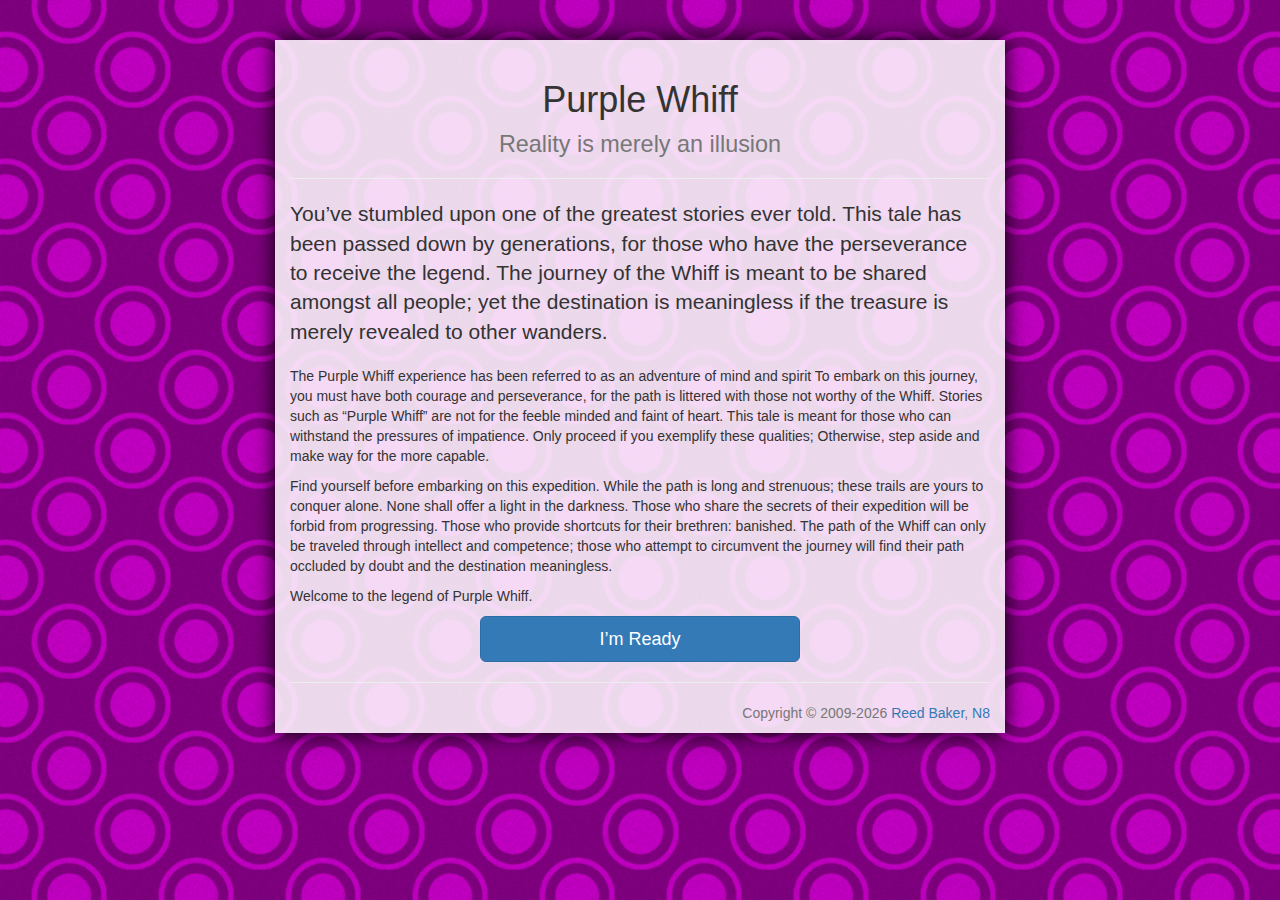
<file: index.html>
<!doctype html>
<html class="no-js" lang="en/us">
	<head>
		<meta charset="utf-8">
		<meta http-equiv="X-UA-Compatible" content="IE=edge">
		<title>Purple Whiff</title>
		<meta name="description" content="One of the best stories ever told">
		<meta name="viewport" content="width=device-width, initial-scale=1">
		<link rel="icon" href="/static/img/favicon.ico" type="image/x-icon">
		<link rel="shortcut icon" href="/static/img/favicon.ico" type="image/x-icon">
		<link rel="stylesheet" href="/static/css/bootstrap-3.3.6.min.css">
		<link rel="stylesheet" href="/static/css/css.css">
	</head>
	<body>

		<div class="container">
			<header class="page-header text-center">
				<h1>
					Purple Whiff<br/>
					<small style="display:none">This is a mirage</small>
					<small>Reality is merely an illusion</small>
				</h1>
			</header>

			<!--[if lt IE 8]>
			<div class="row">
				<div class="col-xs-12">
					<div class="alert alert-danger" role="alert">
						<span class="glyphicon glyphicon-exclamation-sign" aria-hidden="true"></span>
						<span class="sr-only">Error:</span>
						You are using an <strong>outdated</strong> browser.
						Please <a href="http://browsehappy.com/" class="alert-link">upgrade your browser</a> to improve your experience.
					</div>
				</div>
			</div>
			<![endif]-->

			<div id="preamble" class="row">
				<div class="col-xs-12">
					<p class="lead">You&#8217;ve stumbled upon one of the greatest stories ever told.  This tale has been passed down by generations, for those who have the perseverance to receive the legend.  The journey of the Whiff is meant to be shared amongst all people; yet the destination is meaningless if the treasure is merely revealed to other wanders.</p>
					<p>The Purple Whiff experience has been referred to as an adventure of mind and spirit  To embark on this journey, you must have both courage and perseverance, for the path is littered with those not worthy of the Whiff.  Stories such as &#8220;Purple Whiff&#8221; are not for the feeble minded and faint of heart.  This tale is meant for those who can withstand the pressures of impatience.  Only proceed if you exemplify these qualities; Otherwise, step aside and make way for the more capable.</p>
					<p>Find yourself before embarking on this expedition.  While the path is long and strenuous; these trails are yours to conquer alone.  None shall offer a light in the darkness. Those who share the secrets of their expedition will be forbid from progressing.  Those who provide shortcuts for their brethren: banished.  The path of the Whiff can only be traveled through intellect and competence; those who attempt to circumvent the journey will find their path occluded by doubt and the destination meaningless.</p>
					<p>Welcome to the legend of Purple Whiff.</p>
					<div class="col-xs-6 col-xs-offset-3">
						<button type="button" id="ready" class="btn btn-primary btn-lg btn-block" data-loading-text="Loading..." autocomplete="off">I&#8217;m Ready</button>
					</div>
				</div>
			</div>

			<div class="row" style="display:none;">
				<div class="col-xs-12">
					<div id="story"></div>
					<nav id="nav">
						<ul class="pager">
							<li class="previous disabled">
								<a href="#"><span aria-hidden="true">&larr;</span> Older</a>
							</li>
							<li class="next">
								<a href="#">Newer <span aria-hidden="true">&rarr;</span></a>
							</li>
						</ul>
					</nav>
				</div>
			</div>

			<footer class="text-muted row">
				<div class="col-xs-12">
					<hr/>
					<!-- <p class="pull-right">
						Produced by <a href="https://twitter.com/bignatewoods" target="_blank">N8</a>
					</p> -->
					<p class="pull-right">
						Copyright &copy; 2009-<script>document.write(new Date().getFullYear())</script>
						<a href="https://twitter.com/ReedBaker2" target="_blank">Reed Baker</a>,
						<a href="https://twitter.com/bignatewoods" target="_blank">N8</a>
					</p>
				</div>
			</footer>
		</div>

		<!-- Google Analytics: change UA-XXXXX-X to be your site's ID.
		<script>
			(function(b,o,i,l,e,r){b.GoogleAnalyticsObject=l;b[l]||(b[l]=
			function(){(b[l].q=b[l].q||[]).push(arguments)});b[l].l=+new Date;
			e=o.createElement(i);r=o.getElementsByTagName(i)[0];
			e.src='//www.google-analytics.com/analytics.js';
			r.parentNode.insertBefore(e,r)}(window,document,'script','ga'));
			ga('create','UA-XXXXX-X');ga('send','pageview');
		</script> -->
		<script src="/static/js/jquery-1.12.0.min.js"></script>
		<script src="/static/js/bootstrap-3.3.6.min.js"></script>
		<script src="/static/js/js.js"></script>
	</body>
</html>
</file>
<file: static/css/css.css>
body {
	background-color: purple;
	background: #800080 url(/static/img/bkg.png) repeat fixed center;
	padding-top: 20px;
	padding-bottom: 20px;
}
.container {
	background-color: rgba(255,255,255,0.85);
	box-shadow: #000 0 0 20px;
	margin: 20px auto;
	/*background: #FFFFFF url(/img/purple-drop.jpg) no-repeat top right;*/
}
.konami .container {
	box-shadow: #FFD700 0 0 20px;
}
@media (min-width: 768px) {
	.container {
		max-width: 730px;
	}
}
</file>
